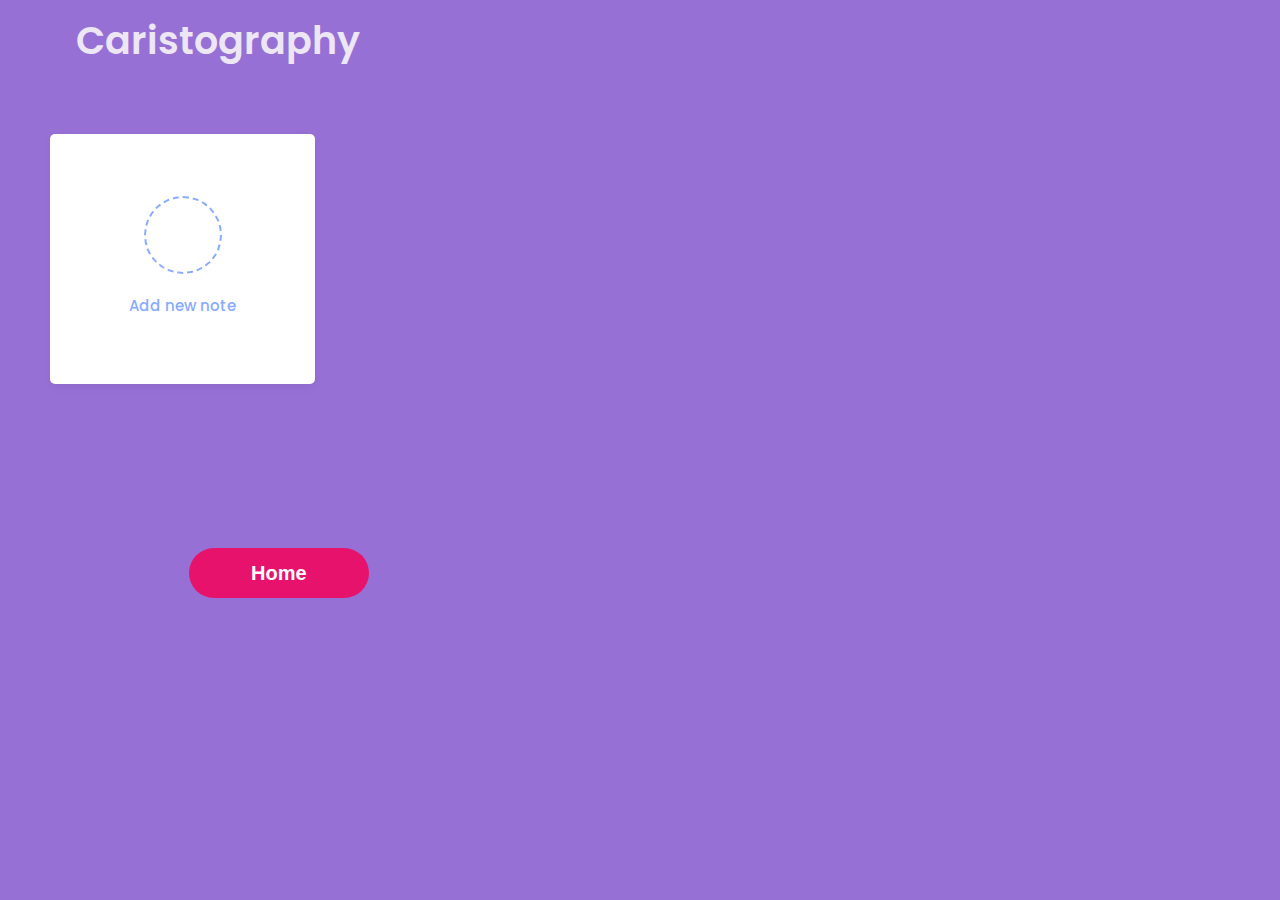
<file: Notes/index.html>
<!DOCTYPE html>
<html lang="en" dir="ltr">
  <head>
    <meta charset="utf-8">  
    <title>Notes - Caristography</title>
    <link rel="stylesheet" href="style.css">
    <link rel = "stylesheet" href="s.css">
    <link rel = "stylesheet" href="head1.css">
   
    
    <meta name="viewport" content="width=device-width, initial-scale=1.0">
    <!-- Iconscout Link For Icons -->
    <link rel="stylesheet" href="https://unicons.iconscout.com/release/v4.0.0/css/line.css">
  </head>
  <header>
    <h1>Caristography</h1>
    <nav>
      
    </nav>
  </header>
  <body>
    <div class="popup-box">
      <div class="popup">
        <div class="content">
          <header>
            <p></p>
            <i class="uil uil-times"></i>
          </header>
          <form action="#">
            <div class="row title">
              <label>Title</label>
              <input type="text" spellcheck="false">
            </div>
            <div class="row description">
              <label>Description</label>
              <textarea spellcheck="false"></textarea>
            </div>
            <button></button>
          </form>
        </div>
      </div>
    </div>
    <div class="wrapper">
      <li class="add-box">
        <div class="icon"><i class="uil uil-plus"></i></div>
        <p>Add new note</p>
      </li>
    </div>

   
    
    <br><br><a class="main-button icon-button" href="http://localhost/INTELLIGENT-CAREER-GUIDANCE-SYSTEM-main/main.php">Home</a>
    
   
    
    
    

    </body>
   
    <script src="script.js"></script>
    
  </body>
</html>
</file>
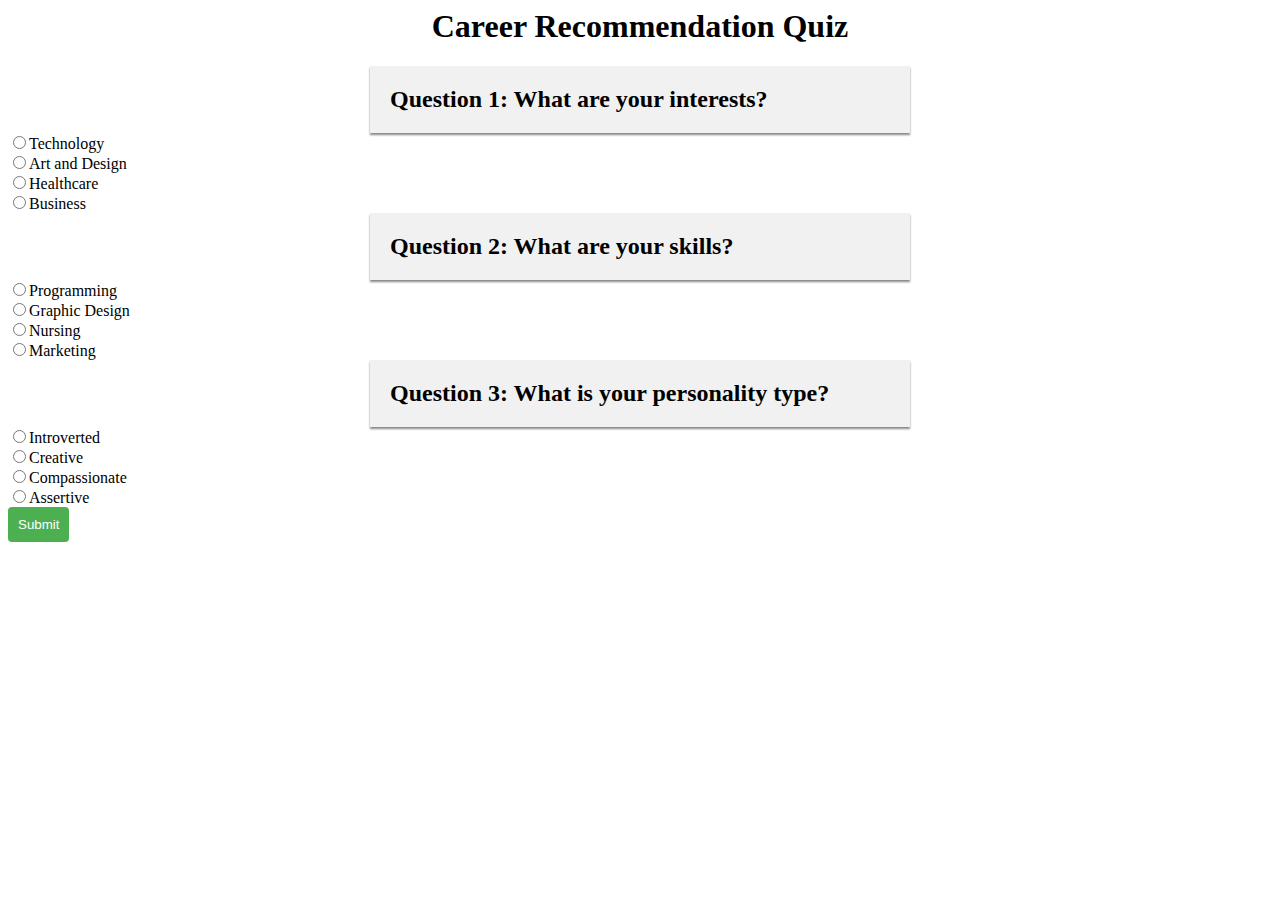
<file: quiz.html>
<!DOCTYPE html>
<html>
  <head>
    <title>Career Recommendation Quiz</title>
  </head>
  <body>
    <h1>Career Recommendation Quiz</h1>
    <form>
      <h2>Question 1: What are your interests?</h2>
      <input type="radio" name="q1" value="1">Technology<br>
      <input type="radio" name="q1" value="2">Art and Design<br>
      <input type="radio" name="q1" value="3">Healthcare<br>
      <input type="radio" name="q1" value="4">Business<br>

      <h2>Question 2: What are your skills?</h2>
      <input type="radio" name="q2" value="1">Programming<br>
      <input type="radio" name="q2" value="2">Graphic Design<br>
      <input type="radio" name="q2" value="3">Nursing<br>
      <input type="radio" name="q2" value="4">Marketing<br>

      <h2>Question 3: What is your personality type?</h2>
      <input type="radio" name="q3" value="1">Introverted<br>
      <input type="radio" name="q3" value="2">Creative<br>
      <input type="radio" name="q3" value="3">Compassionate<br>
      <input type="radio" name="q3" value="4">Assertive<br>

      <input type="button" class="submit" value="Submit" onclick="recommendCareer()">
    </form>
    <p id="result"></p>
  </body>
  <style >

h2 {
  max-width: 500px;
  margin: 0 auto;
  padding: 20px;
  background-color: #f1f1f1;
  box-shadow: 0px 2px 2px #888888;
}

h1 {
  text-align: center;
  margin-top: 0;
}

p {
  margin-bottom: 20px;
}

#quiz {
  margin-bottom: 20px;
}

.submit {
  background-color: #4CAF50;
  color: white;
  padding: 10px;
  border: none;
  border-radius: 4px;
  cursor: pointer;
}

#results {
  margin-top: 20px;
}

  </style>
  <script type="text/javascript">
  
  function recommendCareer() {
  var q1 = document.querySelector('input[name="q1"]:checked').value;
  var q2 = document.querySelector('input[name="q2"]:checked').value;
  var q3 = document.querySelector('input[name="q3"]:checked').value;

  var career = "";
  var score = 0;

  if (q1 == "1" && q2 == "1" && q3 == "1") {
    career = "Software Developer";
    score = 3;
  } else if (q1 == "2" && q2 == "2" && q3 == "2") {
    career = "Graphic Designer";
    score = 3;
  } else if (q1 == "3" && q2 == "3" && q3 == "3") {
    career = "Nurse";
    score = 3;
  } else if (q1 == "4" && q2 == "4" && q3 == "4") {
    career = "Marketing Manager";
    score = 3;
  } else {
    career = "None";
  }

  if (score > 0) {
    document.getElementById("result").innerHTML = "Based on your answers, we recommend a career in " + career + ".";
  } else {
    document.getElementById("result").innerHTML = "Based on your answers, we could not recommend a career for you.";
  }
}

  </script>
</html>
</file>
<file: Notes/style.css>
/* Import Google Font - Poppins */
@import url('https://fonts.googleapis.com/css2?family=Poppins:wght@400;500;600;700&display=swap');
*{
  margin: 0;
  padding: 0;
  box-sizing: border-box;
  font-family: 'Poppins', sans-serif;
}
body{
  background: #9770d6;
}
::selection{
  color: #fff;
  background: #618cf8;
}
.wrapper{
  margin: 50px;
  display: grid;
  gap: 25px;
  grid-template-columns: repeat(auto-fill, 265px);
}
.wrapper li{
  height: 250px;
  list-style: none;
  border-radius: 5px;
  padding: 15px 20px 20px;
  background: #fff;
  box-shadow: 0 4px 8px rgba(0,0,0,0.05);
}
.add-box, .icon, .bottom-content, 
.popup, header, .settings .menu li{
  display: flex;
  align-items: center;
  justify-content: space-between;
}
.add-box{
  cursor: pointer;
  flex-direction: column;
  justify-content: center;
}
.add-box .icon{
  height: 78px;
  width: 78px;
  color: #88ABFF;
  font-size: 40px;
  border-radius: 50%;
  justify-content: center;
  border: 2px dashed #88ABFF;
}
.add-box p{
  color: #88ABFF;
  font-weight: 500;
  margin-top: 20px;
}
.note{
  display: flex;
  flex-direction: column;
  justify-content: space-between;
}
.note .details{
  max-height: 165px;
  overflow-y: auto;
}
.note .details::-webkit-scrollbar,
.popup textarea::-webkit-scrollbar{
  width: 0;
}
.note .details:hover::-webkit-scrollbar,
.popup textarea:hover::-webkit-scrollbar{
  width: 5px;
}
.note .details:hover::-webkit-scrollbar-track,
.popup textarea:hover::-webkit-scrollbar-track{
  background: #f1f1f1;
  border-radius: 25px;
}
.note .details:hover::-webkit-scrollbar-thumb,
.popup textarea:hover::-webkit-scrollbar-thumb{
  background: #e6e6e6;
  border-radius: 25px;
}
.note p{
  font-size: 22px;
  font-weight: 500;
}
.note span{
  display: block;
  color: #575757;
  font-size: 16px;
  margin-top: 5px;
}
.note .bottom-content{
  padding-top: 10px;
  border-top: 1px solid #ccc;
}
.bottom-content span{
  color: #6D6D6D;
  font-size: 14px;
}
.bottom-content .settings{
  position: relative;
}
.bottom-content .settings i{
  color: #6D6D6D;
  cursor: pointer;
  font-size: 15px;
}
.settings .menu{
  z-index: 1;
  bottom: 0;
  right: -5px;
  padding: 5px 0;
  background: #fff;
  position: absolute;
  border-radius: 4px;
  transform: scale(0);
  transform-origin: bottom right;
  box-shadow: 0 0 6px rgba(0,0,0,0.15);
  transition: transform 0.2s ease;
}
.settings.show .menu{
  transform: scale(1);
}
.settings .menu li{
  height: 25px;
  font-size: 16px;
  margin-bottom: 2px;
  padding: 17px 15px;
  cursor: pointer;
  box-shadow: none;
  border-radius: 0;
  justify-content: flex-start;
}
.menu li:last-child{
  margin-bottom: 0;
}
.menu li:hover{
  background: #f5f5f5;
}
.menu li i{
  padding-right: 8px;
}

.popup-box{
  position: fixed;
  top: 0;
  left: 0;
  z-index: 2;
  height: 100%;
  width: 100%;
  background: rgba(0,0,0,0.4);
}
.popup-box .popup{
  position: absolute;
  top: 50%;
  left: 50%;
  z-index: 3;
  width: 100%;
  max-width: 400px;
  justify-content: center;
  transform: translate(-50%, -50%) scale(0.95);
}
.popup-box, .popup{
  opacity: 0;
  pointer-events: none;
  transition: all 0.25s ease;
}
.popup-box.show, .popup-box.show .popup{
  opacity: 1;
  pointer-events: auto;
}
.popup-box.show .popup{
  transform: translate(-50%, -50%) scale(1);
}
.popup .content{
  border-radius: 5px;
  background: #fff;
  width: calc(100% - 15px);
  box-shadow: 0 0 15px rgba(0,0,0,0.1);
}
.content header{
  padding: 15px 25px;
  border-bottom: 1px solid #ccc;
}
.content header p{
  font-size: 20px;
  font-weight: 500;
}
.content header i{
  color: #8b8989;
  cursor: pointer;
  font-size: 23px;
}
.content form{
  margin: 15px 25px 35px;
}
.content form .row{
  margin-bottom: 20px;
}
form .row label{
  font-size: 18px;
  display: block;
  margin-bottom: 6px;
}
form :where(input, textarea){
  height: 50px;
  width: 100%;
  outline: none;
  font-size: 17px;
  padding: 0 15px;
  border-radius: 4px;
  border: 1px solid #999;
}
form :where(input, textarea):focus{
  box-shadow: 0 2px 4px rgba(0,0,0,0.11);
}
form .row textarea{
  height: 150px;
  resize: none;
  padding: 8px 15px;
}
form button{
  width: 100%;
  height: 50px;
  color: #fff;
  outline: none;
  border: none;
  cursor: pointer;
  font-size: 17px;
  border-radius: 4px;
  background: #6A93F8;
}

@media (max-width: 660px){
  .wrapper{
    margin: 15px;
    gap: 15px;
    grid-template-columns: repeat(auto-fill, 100%);
  }
  .popup-box .popup{
    max-width: calc(100% - 15px);
  }
  .bottom-content .settings i{
    font-size: 17px;
  }
}


/* --- Buttons --- */
.main-button {
	position:absolute;
	display:inline-block;
	padding-left: 3cm;
	padding-left: 3cm;
	background-color: #e7126b;
	border: 2px solid transparent;
	border-radius: 40px;
	color: #FFF;
	-webkit-transition:0.2s all;
	transition:0.2s all;
	margin-top: 40px;
	font-size: 18px;
	margin-left:5cm;
}

.main-button:hover , .main-button:focus {
	background-color:#fff;
	border: 2px solid #ff00bf;
	color:#ff00bf;
}

.main-button.icon-button:hover , .main-button.icon-button:focus {
	padding-right: 75px;
}

.main-button.icon-button:after {
	font-family:FontAwesome;
	position:absolute;
	width: 60px;
	right: 15px;
	text-align:center;
	opacity:0;
	-webkit-transition:0.2s all;
	transition:0.2s all;
}

.main-button.icon-button:hover:after , .main-button.icon-button:focus:after {
	opacity:1;
}
</file>
<file: Notes/s.css>
/*
Template Name: HTML Education Template
Author: yaminncco

Colors:
	Body 		: #798696
	Headers 	: #374050
	Primary 	: #FF6700
	Grey 		: #EBEBEB

Fonts: Lato & Montserrat

Table OF Contents
------------------------------------
1 > General
2 > Logo
3 > Navigation
4 > Hero Area
5 > About & Why Us (Feature)
6 > Courses
7 > Footer
8 > Contact Page
9 > Blog Page
10 > Blog Page Sidebar
11 > Single Post Page
12 > Responsive
13 > Preloader
------------------------------------*/

/*------------------------------------*\
	General
\*------------------------------------*/
/* --- typography --- */


/* --- blogs --- */
.list li, .list-admin li {
	position: relative;
	padding: 28px 40px 54px;
	border: 1px solid #d5dee8;
	border-radius: 6px;
  }
  
  .list li:not(:first-child),
  .list-admin li:not(:first-child) {
	margin-top: 20px;
  }
  
  .list h2,
  .list-admin h2 {
	font-size: 22px;
  }
  
  .list p,
  .list-admin p {
	font-size: 16px;
	color: #8491A5;
  }
  
  .list i,
  .list-admin i {
	display: inline-flex;
	align-items: center;
	background-color: #FF708F;
	color: #ffffff;
	font-size: 14px;
	font-weight: bold;
	padding: 3px 16px;
	font-style: normal;
	margin-bottom: 12px;
	margin-top: 5px;
	letter-spacing: 0.05em;
  }
  
  .list h2 {
	margin-bottom: 12px;
  }
  
  .list a {
	position: absolute;
	bottom: 18px;
	right: 30px;
	display: inline-block;
	color: #30C8D6;
  }
  
  .list a:hover {
	color: #21BBC9;
  }
  
  .list-admin {
	margin-top: 30px;
	padding-bottom: 80px;
  }
  
  .list-admin li {
	padding-bottom: 28px;
	padding-right: 160px;
	border-radius: 0;
  }
  
  .list-admin li:not(:first-child) {
	margin-top: -1px;
  }
  
  .list-admin li:first-child {
	border-top-left-radius: 6px;
	border-top-right-radius: 6px;
  }
  
  .list-admin li:last-child {
	border-bottom-right-radius: 6px;
	border-bottom-left-radius: 6px;
  }
  
  .list-admin .control {
	position: absolute;
	display: flex;
	align-items: center;
	justify-content: center;
	height: 100%;
	top: 0;
	right: 0;
	width: 160px;
  }
  
  .list-admin a {
	display: inline-flex;
	color: #8098a5;
	font-size: 16px;
	text-align: center;
	flex-direction: column;
	width: 60px;
	align-items: center;
	letter-spacing: 0.1em;
  }
  
  .list-admin a img {
	width: 32px;
  }
  
  .list-admin a:hover {
	opacity: 0.7;
  }
  /* --- blogs --- */


body {
    font-family: 'Montserrat', sans-serif;
	font-size: 15px;
    font-weight: 400;
    color: black;
	overflow-x:hidden;
}

h1,h2,h3,h4,h5,h6{
	margin-top: 12px;
	margin-bottom: 15px;
	font-weight: 600;
	color: #374050;
}

h1 {
	font-size:38px;
}

h2 {
	font-size:30px;
}

h3 {
	font-size:27px;
	margin:20px 10px;
	padding:20px 10px;
}

h4 {
	font-size:18px;
}



a {
	font-family: 'Lato', sans-serif;
	color: #374050;
	font-weight: 700;
}

a:hover,
a:focus{
    text-decoration: none;
    outline: none;
	color: #374050;
	opacity: 0.9;
}

ul,ol{
    margin: 0;
    padding: 0;
    list-style: none
}

.white-text {
	color: rgb(255, 255, 255);
	
}

blockquote {
	position: relative;
	margin: 20px 0px;
	padding: 20px 20px 20px 60px;
	border-left: none;
	color: #374050;
}

blockquote:before{
	content:"\f10d";
	font-family:fontAwesome;
	position:absolute;
	left:0;
	top:0;
	color: #FF6700;
	width:40px;
	height:40px;
	line-height:40px;
	text-align:center;
	border-radius:50%;
	border:1px solid #EBEBEB;
}


/* --- Section --- */
.section {
	position:relative;
	padding-top:30px;
	padding-bottom: 30px;
}

.section-hr {
	margin-top:40px;
	margin-bottom:60px;
	border-color: #EBEBEB;
}

.section-header {
	margin-bottom:40px;
    margin-top: 40px;
}

/* --- Background Image --- */
.bg-image {
	position:absolute;
	left:0;
	right:0;
	top:0;
	bottom:0;
	background-position:center;
	background-size:cover;
}

.bg-image.bg-parallax {
	background-attachment:fixed;
}

.bg-image.overlay:after {
	content:"";
	position:absolute;
	left:0;
	right:0;
	top:0;
	bottom:0;
	background-image: -webkit-gradient(linear, left top, left bottom, from(#374050), to(#798696));
	background-image: linear-gradient(to bottom, #374050 0%, #798696 100%);
	opacity: 0.4;
}

/* --- Buttons --- */
.main-button {
	position:relative;
	display:inline-block;
	padding:13px 60px;
	background-color: #e7126b;
	border: 2px solid transparent;
	border-radius: 40px;
	color: #FFF;
	-webkit-transition:0.2s all;
	transition:0.2s all;
	margin-top: 80px;
	font-size: 20px;
	margin-right: 10px;

	
}

.main-button:hover , .main-button:focus {
	background-color:#fff;
	border: 2px solid #ff00bf;
	color:#ff00bf;
}

.main-button.icon-button:hover , .main-button.icon-button:focus {
	padding-right: 75px;
}

.main-button.icon-button:after {
	font-family:FontAwesome;
	position:absolute;
	width: 60px;
	right: 15px;
	text-align:center;
	opacity:0;
	-webkit-transition:0.2s all;
	transition:0.2s all;
}

.main-button.icon-button:hover:after , .main-button.icon-button:focus:after {
	opacity:1;
}

/* --  Input  -- */
input[type="text"], input[type="email"], input[type="password"], input[type="number"], input[type="date"], input[type="url"], input[type="tel"], textarea {
    height: 40px;
    width: 100%;
    border: 1px solid #EBEBEB;
	border-radius:4px;
	background: transparent;
    padding-left: 15px;
	padding-right: 15px;
	-webkit-transition:0.2s border-color;
	transition:0.2s border-color;
}

textarea {
    padding: 10px 15px;
}

input[type="text"]:focus, input[type="email"]:focus, input[type="password"]:focus, input[type="number"]:focus, input[type="date"]:focus, input[type="url"]:focus, input[type="tel"]:focus, textarea:focus {
	border-color:#FF6700;
}

/*------------------------------------*\
	Logo
\*------------------------------------*/
.navbar-brand {
    padding: 0;
}

.navbar-brand .logo {
	margin-top: 15px;
	
	padding: left 1px;;
	
	display: inline-block;
    color: white;
    font-size: 25px;
}

.clogo{
    margin-top: 20px;
    display: inline-block;
    font-size: 25px;
}

.navbar-brand .logo > img {
	max-height:30px;
}

@media only screen and (max-width: 767px) {
	.navbar-brand {
		margin-left:15px;
	}
} 

/*------------------------------------*\
	Navigation
\*------------------------------------*/

 .dropbtn {
    display: inline-block;
    color: black;
    text-align: center;
    padding: 14px 16px;
    text-decoration: none;
    line-height: 50px;
	
  }

  li a:hover, .dropdown:hover .dropbtn {
    background-color: rgba(255, 255, 255, 0.3);
	
  }
  
  li.dropdown {
    display: inline-block;
	
  }
  
  .dropdown-content {
    display: none;
    position: absolute;
    min-width: 160px;
    box-shadow: 0px 8px 16px 0px rgba(0,0,0,0.2);
    z-index: 1;
	background-color: blueviolet;
  }
  
  .dropdown-content a {
    color: black;
    padding: 12px 16px;
    text-decoration: none;
    display: block;
    text-align: left;
  }
  
  .dropdown-content a:hover {background-color: #f1f1f1;}
  
  .dropdown:hover .dropdown-content {
    display: block;
  }


#header {
	position:relative;
	left:0;
	right:0;
	top:0;
	z-index:99;
	border-bottom:1px solid rgba(235, 235, 235, 0.25);
	background-color:#FFF;
	-webkit-transition:0.2s all;
	transition:0.2s all;
}

#header.transparent-nav {
	position:absolute;
	background-color: rgb(30, 79, 185);
}

#header.transparent-nav .main-menu li a {
	color:#FFF;
}

.main-menu li a {
	text-transform:uppercase;
	-webkit-transition:0.2s all;
	transition:0.2s all;
}

.main-menu li a:hover , .main-menu li a:focus {
	background-color:rgb(172, 112, 200);
}

.main-menu li a:after {
	content:"";
	display:block;
	height:2px;
	background-color:#a7328d;
	width:100%;
	-webkit-transform: translateY(5px);
	    -ms-transform: translateY(5px);
	        transform: translateY(5px);
	opacity:0;
	-webkit-transition:0.2s all;
	transition:0.2s all;
}

.main-menu li a:hover:after , .main-menu li a:focus:after {
	-webkit-transform: translateY(0px);
	    -ms-transform: translateY(0px);
	        transform: translateY(0px);
	opacity:1;
}

/* -- Mobile Nav -- */
@media only screen and (max-width: 767px) {
	#nav {
		position: fixed;
		top: 0;
		right: 0;
		width: 0%;
		max-width:250px;
		height: 100vh;
		background: #FFF;
		-webkit-box-shadow: 0px 5px 10px 0px rgba(0, 0, 0, 0.1);
		        box-shadow: 0px 5px 10px 0px rgba(0, 0, 0, 0.1);
		padding-top: 80px;
		padding-bottom: 40px;
		-webkit-transform: translateX(100%);
		    -ms-transform: translateX(100%);
		        transform: translateX(100%);
		-webkit-transition: 0.4s all cubic-bezier(.77,0,.18,1);
		transition: 0.4s all cubic-bezier(.77,0,.18,1);
		z-index:9;
	}

	#header.nav-collapse #nav{
		width:100%;
		-webkit-transform: translateX(0%);
		    -ms-transform: translateX(0%);
		        transform: translateX(0%);
	}
	
	.main-menu {
		margin:0;
	}
	
	.main-menu li a {
		color: #374050 !important;
		display: inline-block;
		margin-left: 40px;
	}
}

/* -- Mobile Toggle Btn -- */
.navbar-toggle {
	position:fixed;
	right:0;
	padding: 0;
	height: 40px;
	width: 40px;
	margin-top: 5px;
	z-index:99;
}

.navbar-toggle > span {
	position: absolute;
	top: 50%;
	left: 50%;
    -webkit-transform: translate(-50% , -50%);
        -ms-transform: translate(-50% , -50%);
            transform: translate(-50% , -50%);
	-webkit-transition: 0.2s background;
	transition: 0.2s background;
}

.navbar-toggle > span:before, .navbar-toggle > span:after {
	content: '';
	position:absolute;
	left:0;
	-webkit-transition: 0.2s -webkit-transform;
	transition: 0.2s -webkit-transform;
	transition: 0.2s transform;
	transition: 0.2s transform, 0.2s -webkit-transform;
}

.navbar-toggle > span , .navbar-toggle > span:before , .navbar-toggle > span:after {
	height: 2px;
	width: 25px;
	background-color:#374050;
}

.navbar-toggle > span:before {
	top: -10px;
}

.navbar-toggle > span:after {
	top: 10px;
}

#header.nav-collapse .navbar-toggle > span {
	background: transparent;
}

#header.nav-collapse .navbar-toggle > span:before {
    -webkit-transform: translateY(10px) rotate(45deg);
        -ms-transform: translateY(10px) rotate(45deg);
            transform: translateY(10px) rotate(45deg);
}

#header.nav-collapse .navbar-toggle > span:after {
    -webkit-transform: translateY(-10px) rotate(-45deg);
        -ms-transform: translateY(-10px) rotate(-45deg);
            transform: translateY(-10px) rotate(-45deg);
}

/*------------------------------------*\
	Hero Area
\*------------------------------------*/
.hero-area {
	position:relative;
	padding-top: 80px;
	padding-bottom: 80px;
}

#home.hero-area {
	height:calc(100vh - 80px);
	padding-top: 0px;
	padding-bottom: 0px;
}

.home-wrapper {
	position:absolute;
	top:50%;
	-webkit-transform:translateY(-50%);
	    -ms-transform:translateY(-50%);
	        transform:translateY(-50%);
	left:0;
	right:0;
}

/* -- Breadcrumb -- */
.hero-area-tree li {
	display:inline-block;
	font-family: 'Lato', sans-serif;
	font-weight:600;
	font-size:14px;
	color:rgba(255, 255, 255, 0.8);
}

.hero-area-tree li > a {
	color:rgba(255, 255, 255, 0.8);
}

.hero-area-tree li + li:before {
	content: "/";
	display: inline-block;
	margin: 0px 5px;
	color: rgba(235, 235, 235, 0.25);
}

/*------------------------------------*\
	About & Why Us (Feature)
\*------------------------------------*/
/* -- Feature -- */
.feature {
	position:relative;
}

.feature + .feature  {
	margin-top:40px;
}

.feature .feature-icon {
	position:absolute;
	left:0;
	top:0;
	width:80px;
	height:80px;
	line-height:80px;
	text-align:center;
	border-radius: 50%;
	font-size:30px;
	border:1px solid #EBEBEB;
	color:#a200ff;
}

.feature-content {
	padding-left:100px;
}

/* -- About Img -- */
.about-img {
	margin-top:5px;
}

.about-img > img {
	width:100%;
}

/* -- About Video -- */
.about-video {
	position: relative;
	display: block;
	border-radius: 4px;
	overflow: hidden;
}

.about-video > img {
	width:100%;
}

.about-video .play-icon {
	position: absolute;
	top: 50%;
	left: 50%;
	-webkit-transform: translate(-50% , -50%);
	    -ms-transform: translate(-50% , -50%);
	        transform: translate(-50% , -50%);
	width: 80px;
	height: 80px;
	line-height: 80px;
	text-align: center;
	background: #fff;
	border-radius: 50%;
	font-size: 24.027px;
	z-index:10;
	-webkit-animation : 2s play-animation infinite;
	        animation : 2s play-animation infinite;
	-webkit-transition:0.2s color;
	transition:0.2s color;
}

.about-video:hover .play-icon {
	color:#FF6700;
}

@-webkit-keyframes play-animation {
	from {
		-webkit-box-shadow : 0px 0px 0px 0px #FFF;
		        box-shadow : 0px 0px 0px 0px #FFF;
	}
	to {
		-webkit-box-shadow : 0px 0px 0px 10px transparent;
		        box-shadow : 0px 0px 0px 10px transparent;
	}
}

@keyframes play-animation {
	from {
		-webkit-box-shadow : 0px 0px 0px 0px #FFF;
		        box-shadow : 0px 0px 0px 0px #FFF;
	}
	to {
		-webkit-box-shadow : 0px 0px 0px 10px transparent;
		        box-shadow : 0px 0px 0px 10px transparent;
	}
}

.about-video:after {
	content:"";
	position:absolute;
	left:0;
	right:0;
	bottom:0;
	top:0;
	background-color:#FF6700;
	opacity:0.7;
}

/*------------------------------------*\
	Courses
\*------------------------------------*/

.course {
	margin-top:20px;
	margin-bottom:20px;
}


.course .course-img {
	position: relative;
	display:block;
	margin-bottom:20px;
	border-radius:4px;
	overflow:hidden;
}

.course .course-img > img {
	width:100%;
}

.course-img:after {
	content:"";
	position:absolute;
	left:0;
	right:0;
	bottom:0;
	top:0;
	background-color:rgb(172, 112, 200);

	opacity:0;
	-webkit-transition:0.2s opacity;
	transition:0.2s opacity;
}

.course .course-img:hover:after {
	opacity:0.7;
}

.course .course-img .course-link-icon {
	position:absolute;
	left:50%;
	top:50%;
	-webkit-transform: translate(-50% , calc(-50% - 15px));
	    -ms-transform: translate(-50% , calc(-50% - 15px));
	        transform: translate(-50% , calc(-50% - 15px));
	width:40px;
	height:40px;
	line-height:40px;
	text-align:center;
	border:2px solid #fff;
	color:#fff;
	border-radius:50%;
	opacity:0;
	z-index:10;
	-webkit-transition:0.2s all;
	transition:0.2s all;
}

.course .course-img:hover .course-link-icon {
	-webkit-transform: translate(-50% , -50%);
	    -ms-transform: translate(-50% , -50%);
	        transform: translate(-50% , -50%);
	opacity:1;
}

.course .course-title {
	display:block;
	height:42px;
}


.course .course-details {
	margin-top: 20px;
	padding-top: 10px;
	border-top: 1px solid #EBEBEB;
}

.course .course-details .course-price {
	float: right;
}

.course .course-details .course-price.course-free {
	color: green;
}

.course .course-details .course-price.course-premium {
	color: #FF6700;
}

#courses .center-btn {
	text-align:center;
	margin-top:40px;
}

.team{
	text-align: center;
	justify-content: center;
	margin-left: 120px;
}

.member{
	float: left;
	

}

.member-name{
	font-size:18px; 
	text-align: center;
	color: black;
	margin-top: 10px;
	margin-bottom: 10px;
	
}

.member-img{
	height: 350px;
	width: 330px;
	padding:20px 30px 20px 30px;
}

/*------------------------------------*\
	Footer
\*------------------------------------*/

#bottom-footer {
	margin-top: 20px;
	padding-top: 20px;
	border-top: 1px solid #EBEBEB;
}

/* -- Footer Logo -- */
.footer-logo  .logo {
	margin-top: 20px;
	display: inline-block;
}

.footer-logo  .logo > img {
	max-height:30px;
}

/* -- Footer Nav -- */
.footer-nav {
	text-align: right;
	padding: 20px 0px;
}

.footer-nav li {
	display:inline-block;
	margin-left:15px
}

.footer-nav li a {
	display:block;
	text-transform:uppercase;
	-webkit-transition:0.2s color;
	transition:0.2s color;
}

.footer-nav li a:hover , .footer-nav li a:focus {
	color:#FF6700;
}

.footer-nav li a:after {
	content:"";
	display:block;
	height:2px;
	background-color:#FF6700;
	width:100%;
	-webkit-transform: translateY(5px);
	    -ms-transform: translateY(5px);
	        transform: translateY(5px);
	opacity:0;
	-webkit-transition:0.2s all;
	transition:0.2s all;
}

.footer-nav li a:hover:after , .footer-nav li a:focus:after {
	-webkit-transform: translateY(0px);
	    -ms-transform: translateY(0px);
	        transform: translateY(0px);
	opacity:1;
}

/* -- Footer copyright -- */
.footer-copyright {
	line-height:40px;
}

/* -- Footer Social -- */
.footer-social {
	text-align:right;
}

.footer-social li {
	display:inline-block;
	margin-left:10px;
}

.footer-social li a {
	display:block;
	width:40px;
	height:40px;
	line-height:40px;
	text-align:center;
	border-radius:50%;
	color:#FFF;
	background-color:#EBEBEB;
	-webkit-transition:0.2s opacity;
	transition:0.2s opacity;
}

.footer-social li a.facebook {
	background-color:#3b5998;
}

.footer-social li a.twitter {
	background-color:#55acee;
}

.footer-social li a.google-plus {
	background-color:#dd4b39;
}

.footer-social li a.instagram {
	background-color:#e95950;
}

.footer-social li a.youtube {
	background-color:#ff0000;
}

.footer-social li a.linkedin {
	background-color:#007bb5;
}

/*------------------------------------*\
	Contact Page
\*------------------------------------*/
/* -- Contact Form -- */
.contact-form:after {
	content:"";
	display:block;
	clear:both;
}

.contact-form .input {
	margin-bottom:20px;
}

.contact-form textarea.input {
	height:200px;
}

/* -- Contact Information -- */
.contact-details li  {
	margin-bottom:20px;
}

.contact-details li i {
	color:#a200ff;
	margin-right: 15px;
	border: 1px solid #EBEBEB;
	border-radius: 50%;
	width: 40px;
	height: 40px;
	line-height: 40px;
	text-align: center;
}

/* -- Contact Map -- */
#contact-map {
	margin-top: 45px;
	width: 500px;
	height:290px;
	border-radius:4px;
}

/*------------------------------------*\
	Blog Page
\*------------------------------------*/
/* -- Single Blog -- */
.single-blog {
	margin-bottom:40px;
}

.single-blog .blog-img > a {
	position:relative;
	display:block;
	border-radius:4px;
	overflow:hidden;
}

.single-blog .blog-img img {
	width:100%;
}

.single-blog .blog-img > a:after {
	content:"";
	position:absolute;
	left:0;
	top:0;
	bottom:0;
	right:0;
	background-color:#FF6700;
	opacity:0;
	-webkit-transition:0.2s opacity;
	transition:0.2s opacity;
}

.single-blog .blog-img > a:hover:after {
	opacity:0.7;
}

.single-blog .blog-meta {
	margin-top: 20px;
	padding-top: 10px;
	border-top: 1px solid #EBEBEB;
}

.single-blog .blog-meta .blog-meta-author > a {
	color: #FF6700;
}

.single-blog .blog-meta .blog-meta-comments {
	margin-left:10px;
}

.single-blog .blog-meta .blog-meta-comments > a {
	color: #798696;
}

/* -- Pagination -- */
.post-pagination {
	margin-top:40px;
	text-align:center;
}

.post-pagination .pages {
	display:inline-block;
}

.post-pagination .pages li {
	display:inline-block;
}

.post-pagination .pages li + li {
	margin-left:10px;
}

.post-pagination .pages li {
	width: 40px;
	height: 40px;
	line-height: 40px;
	text-align: center;
	border-radius: 50%;
	background-color: #EBEBEB;
	-webkit-transition: 0.2s all;
	transition: 0.2s all;
}

.post-pagination .pages li a {
	display:block;
	-webkit-transition: 0.2s color;
	transition: 0.2s color;
}

.post-pagination .pages li:hover  , .post-pagination .pages li.active {
	background-color: #FF6700;
	color:#FFF;
}

.post-pagination .pages li:hover a {
	color:#FFF;
} 

.pagination-back , .pagination-next {
	display: block;
	text-align: center;
	border-radius: 40px;
	background-color: #EBEBEB;
	-webkit-transition: 0.2s all;
	transition: 0.2s all;
	height:40px;
	padding:0px 30px;
	line-height:40px;
}

.pagination-next:hover  , .pagination-back:hover  {
	color:#FFF;
	background-color:#FF6700;
}

.pagination-next:after {
	content:"\f178";
	font-family:FontAwesome;
	margin-left:15px;
}

.pagination-back:before {
	content:"\f177";
	font-family:FontAwesome;
	margin-right:15px;
}

/*------------------------------------*\
	Blog Page Sidebar
\*------------------------------------*/
.widget + .widget {
	margin-top:40px;
}

/*-- Search --*/
.widget.search-widget {
	position:relative
}

.widget.search-widget .input {
	padding-right:60px;
}

.widget.search-widget button {
	position:absolute;
	right:0;
	top:0;
	height:40px;
	width:40px;
	background-color:transparent;
	border:none;
}

.widget.search-widget .input:focus + button {
	color:#FF6700;
}

/*-- Category --*/
.category-widget .category {
	display:block;
	text-transform:uppercase;
	padding-top: 10px;
	padding-bottom: 10px;
}

.category-widget .category + .category {
	border-top: 1px solid #EBEBEB;
}

.category-widget .category:before {
	content: "";
	display: inline-block;
	width: 4px;
	height: 4px;
	border-radius: 50%;
	background-color: #FF6700;
	margin-right:10px;
}

.category-widget .category span {
	font-size:14px;
	margin-left:10px;
	color:#798696;
}

/*-- Sidebar Posts --*/
.single-post:after {
	content:"";
	display:block;
	clear:both;
}

.single-post + .single-post {
	margin-top:20px;
}

.single-post .single-post-img {
	position:relative;
	width: 80px;
	display: block;
	float: left;
	margin-right: 10px;
	margin-top: 3px;
	border-radius: 4px;
	overflow: hidden;
}

.single-post .single-post-img img {
	width:100%;
}

.single-post-img:after {
	content:"";
	position:absolute;
	left:0;
	top:0;
	bottom:0;
	right:0;
	background-color:#FF6700;
	opacity:0;
	-webkit-transition:0.2s opacity;
	transition:0.2s opacity;
}

.single-post-img:hover:after {
	opacity:0.7;
}

/*-- Tags --*/
.tags-widget .tag {
	display: inline-block;
	font-size: 14px;
	text-transform: uppercase;
	margin-right: 0px;
	margin-top: 5px;
	padding: 5px 15px;
	border-radius: 40px;
	border: 1px solid #EBEBEB;
	color: #798696;
	-webkit-transition: 0.2s all;
	transition: 0.2s all;
}

.tags-widget .tag:hover {
	background-color:rgb(172, 112, 200);
	border-color:rgb(172, 112, 200);
	color:#FFF;
}

/*------------------------------------*\
	Single Post Page
\*------------------------------------*/
/* --- Blog Post Meta --- */
.blog-post-meta {
	margin-top:40px;
}

.blog-post-meta li {
	display:inline-block;
}

.blog-post-meta li + li {
	margin-left:15px;
}

.blog-post-meta li , .blog-post-meta li > a {
	color: rgba(255, 255, 255, 0.8);
}

.blog-post-meta .blog-meta-author > a {
	color: #FF6700;
}

/* --- Blog Share --- */
.blog-share {
	border-top: 1px solid #EBEBEB;
	padding-top: 10px;
	margin-top: 40px;
}

.blog-share > h4 {
	display:inline-block;
	margin:0;
}

.blog-share a  {
	display:inline-block;
	margin-left:10px;
	width:40px;
	height:40px;
	line-height:40px;
	text-align:center;
	color:#FFF;
	background-color:#EBEBEB;
	border-radius:50%;
	-webkit-transition:0.2s opacity;
	transition:0.2s opacity;
}

.blog-share a.facebook {
	background-color:#3b5998;
}

.blog-share a.twitter {
	background-color:#55acee;
}

.blog-share a.google-plus {
	background-color:#dd4b39;
}

/* --- Blog Comments --- */
.blog-comments {
	margin-top:40px;
}

.blog-comments .media {
	margin-top:20px;
	margin-bottom:20px;
}

.blog-comments .media .media {
	margin-left:20px;
}

.blog-comments .media .media:nth-last-child(1) {
	margin-bottom:0px;
}

.blog-comments .media .media-body {
	padding:20px;
	background-color:#EBEBEB;
	border-radius:0px 4px 4px;
}

.blog-comments .media .media-left:before {
	content:"";
	position:absolute;
	right:0;
	top:0;
	border-style: solid;
	border-width: 0px 15px 15px;
	border-color: transparent #EBEBEB transparent transparent;
}

.blog-comments .media-left {
	position:relative;
	padding-right:20px;
}

.blog-comments .media-left img {
	width:80px;
	height:80px;
	background-color:#EBEBEB;
	border-radius:50%;
}

.blog-comments .media .date-reply {
	font-size:12px;
	text-transform:uppercase;
	color:#374050;
}
.blog-comments .media .date-reply .reply {
	margin-left:15px;
}

/* --- Blog Reply Form --- */
.blog-reply-form {
	margin-top:40px;
}

.blog-reply-form .input {
	margin-bottom:20px;
}

.blog-reply-form .input.name-input , .blog-reply-form .input.email-input {
	width: calc(50% - 10px);
	float:left;
}

.blog-reply-form .input.email-input {
	margin-left: 20px;
}

.blog-reply-form textarea {
	height:90px;
}

/*------------------------------------*\
	Responsive
\*------------------------------------*/
@media only screen and (max-width: 991px) {
	.section-header h2 {
		font-size:24px;
	}

	/*-- Why us --*/
	#why-us .feature {
		margin-top:40px;
	}
	
	.about-video {
		margin-top:40px;
	}
	
	/*-- Call to action --*/
	#cta {
		text-align:center;
	}
	
	/*-- Footer --*/
	.footer-logo {
		text-align:center;
	}
	
	.footer-nav {
		text-align:center;
	}
	.footer-nav li {
		margin-top: 10px;
	}
	
	.footer-social {
		text-align:center;
	}
	.footer-social li {
		margin-top: 10px;
	}
	
	.footer-copyright {
		text-align:center;
		line-height:inherit;
		margin-top:20px;
	}
	
	/*-- Contact page --*/
	.contact-form  {
		margin-bottom:40px;
	}

	.contact-form button {
		float:none !important;
	}
	
	/*-- Blog page --*/
	#main {
		margin-bottom:80px;
	}
}

@media only screen and (max-width: 767px) {
	/*-- Hero area --*/
	.hero-area h1 {
		font-size:30px;
	}

	/* -- Breadcrumb -- */
	.hero-area-tree li {
		font-size:12px;
	}

	/*-- Pagination --*/
	.post-pagination .pages {
		display:none;
	}
}

@media only screen and (max-width: 480px) {
	/*-- Courses --*/
	#courses-wrapper [class*='col-xs'] {
		width:100%;
	}
	
	/*-- Blog Comments --*/
	.blog-comments .media .media {
		margin-left:0px;
	}
	
	/*-- Blog Reply Form --*/
	.blog-reply-form .input.name-input , .blog-reply-form .input.email-input {
		width: 100%;
		float:none;
	}
	
	.blog-reply-form .input.email-input {
		margin-left: 0px;
	}
}

/*------------------------------------*\
	Preloader
\*------------------------------------*/ 
#preloader {
	position:fixed;
	left:0;
	right:0;
	top:0;
	bottom:0;
	background-color:#FFF;
	z-index:9999;
}

#preloader .preloader {
	position:absolute;
	left:50%;
	top:50%;
	-webkit-transform: translate(-50% , -50%);
	    -ms-transform: translate(-50% , -50%);
	        transform: translate(-50% , -50%);
}

#preloader .preloader:after {
	content:"";
	display:block;
	width:40px;
	height:40px;
	border: 1px solid #EBEBEB;
    border-top: 1px solid #FF6700;
    border-radius: 50%;
	-webkit-animation: 1s preloader linear infinite;
	        animation: 1s preloader linear infinite;
}

@-webkit-keyframes preloader {
	from { -webkit-transform: rotate(0deg); transform: rotate(0deg);}
	to { -webkit-transform: rotate(360deg); transform: rotate(360deg);}
}

@keyframes preloader {
	from { -webkit-transform: rotate(0deg); transform: rotate(0deg);}
	to { -webkit-transform: rotate(360deg); transform: rotate(360deg);}
}
</file>
<file: Notes/head1.css>
h1{
    color: #ece6f5;
    margin-left: 2cm;
}

a{
	color: #fff;
	display: inline-block;
	padding: 10px 15px;
	line-height: 1;
	text-decoration: none;
    
}
</file>
